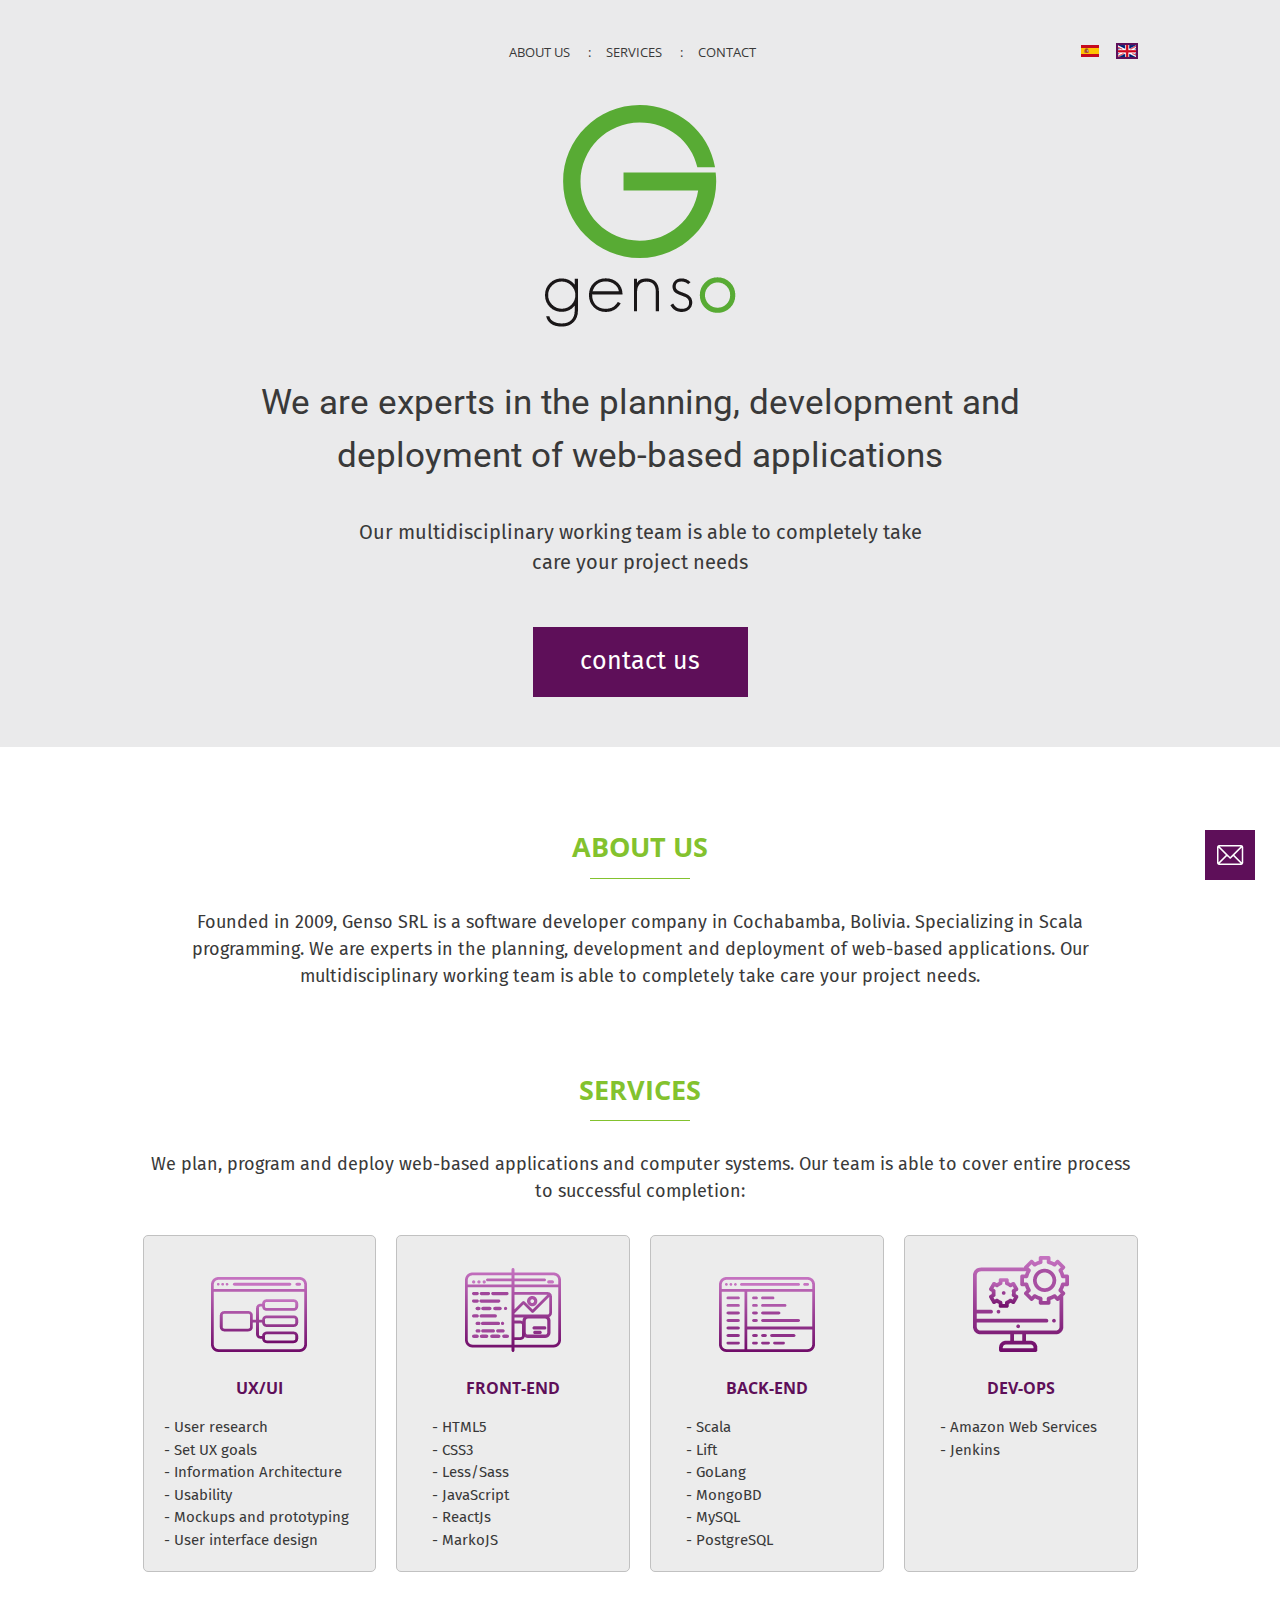
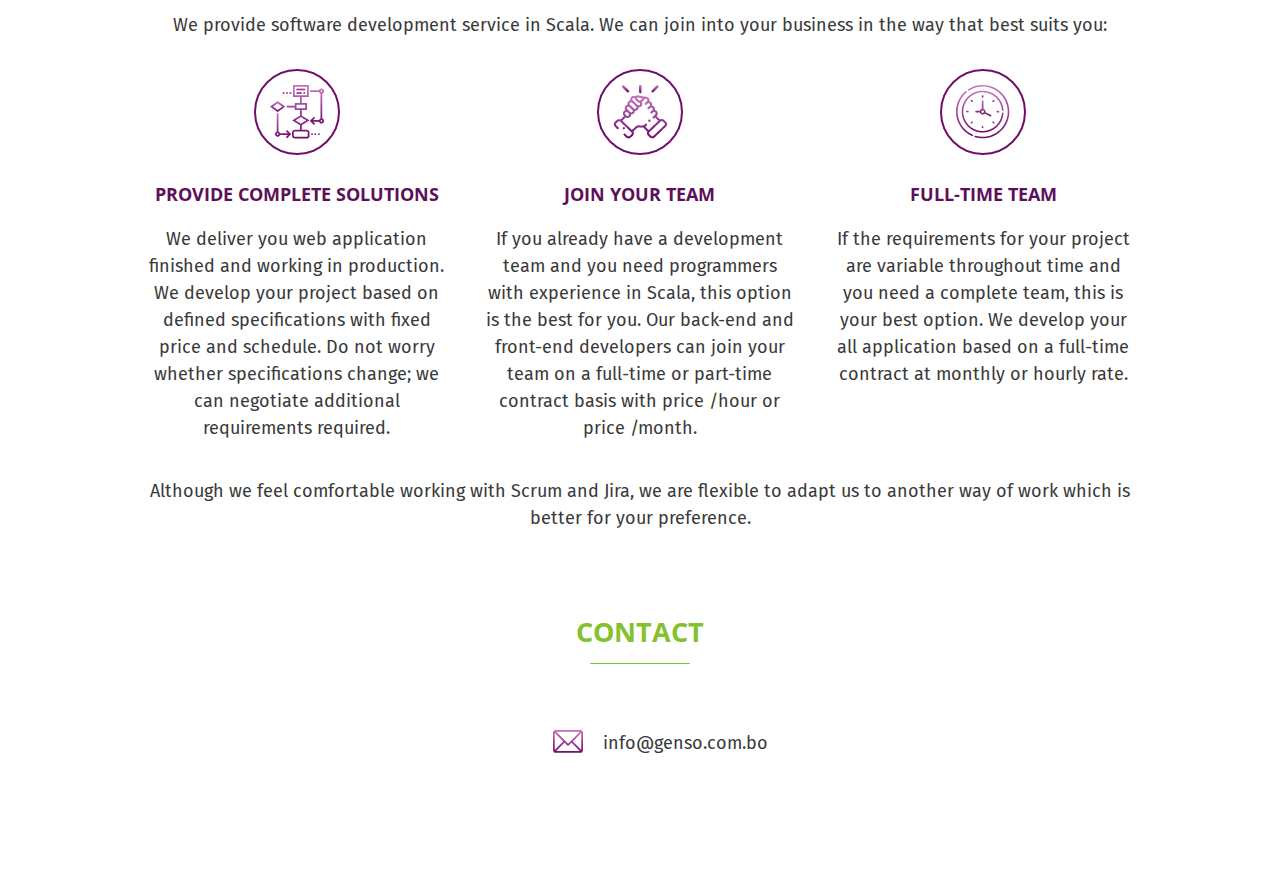
<file: index.html>
<!DOCTYPE html>
<html lang="en">  
  <head>    
    <title>Genso S.R.L.</title>    
    <meta charset="UTF-8">
    <meta name="viewport" content="width=device-width, initial-scale=1.0">
    <meta name="title" content="Genso S.R.L. - Planning, development and deployment of web-based applications">
    <meta name="description" content="We are experts in the planning, development and deployment of web-based applications. We are specialized in Scala programming and our multidisciplinary working team is able to completely take care your project needs.">
    <link href="css/normalize.css" rel="stylesheet" type="text/css"/>      
    <link href="css/styles.css" rel="stylesheet" type="text/css"/>
    <link href="css/media.css" rel="stylesheet" type="text/css"/>
    <link rel="alternate" hreflang="es" href="https://genso.com.bo" /> 
    <link href="favicon.ico" rel="shortcut icon" type="image/vnd.microsoft.icon" />
    <!-- Google Tag Manager -->
    <script>
      (function(w,d,s,l,i){w[l]=w[l]||[];w[l].push({'gtm.start':
      new Date().getTime(),event:'gtm.js'});var f=d.getElementsByTagName(s)[0],
      j=d.createElement(s),dl=l!='dataLayer'?'&l='+l:'';j.async=true;j.src=
      'https://www.googletagmanager.com/gtm.js?id='+i+dl;f.parentNode.insertBefore(j,f);
      })(window,document,'script','dataLayer','GTM-56D4NNF');
    </script>
  <!-- End Google Tag Manager -->
  </head>  
  <body>
    <!-- Google Tag Manager (noscript) -->
    <noscript>
      <iframe src="https://www.googletagmanager.com/ns.html?id=GTM-56D4NNF"
      height="0" width="0" style="display:none;visibility:hidden"></iframe>
    </noscript>
    <!-- End Google Tag Manager (noscript) -->    
    <header class="hero">
      <div class="container">
        <nav class="menu-bar">
          <ul class="menu-bar__items">
            <li class="menu-bar__item">
              <a href="#about-us">About us</a>
            </li>
            <li class="menu-bar__item">
              <a href="#services">Services</a>
            </li>
            <li class="menu-bar__item">
              <a href="#contact">Contact</a>
            </li>
          </ul>
          <ul class="menu-bar__langs">
            <li class="menu-bar__lang-item">
              <a href="/es/">
                <img src="images/es.gif" alt="Español">
              </a> 
            </li>
            <li class="menu-bar__lang-item selected">
              <img src="images/en.gif" alt="Inglés"> 
            </li>
          </ul>
          <a href="#contact" class="button--call-action button--contact-mail">
            <img src="images/email-white.png" alt="Contact">
          </a>
        </nav>
        <h1 class="paragraph--centered">
          <img src="images/logo-genso.png" alt="Genso S.R.L.">
        </h1> 
        <div class="paragraph--centered">
          <p class="hero-main">
            We are experts in the planning, development and deployment of web-based applications
          </p>
          <p class="hero-secundary">
            Our multidisciplinary working team is able to completely take care your project needs
          </p>
          <a href="#contact" class="button--call-action">Contact us</a>
        </div>
      </div>     
    </header>    
    <section class="section-page">      
      <article class="container">
        <h2 id="about-us" class="title title--section">About us</h2>
        <p class="paragraph--centered">
          Founded in 2009, Genso SRL is a software developer company in Cochabamba, Bolivia.  Specializing in Scala programming. We are experts in the planning, development and deployment of web-based applications. Our multidisciplinary working team is   able to  completely   take care  your  project  needs.
        </p>
      </article>      
    </section>
    <section class="section-page">      
      <article class="container">
        <h2 id="services" class="title title--section">Services</h2>
        <p class="paragraph--centered paragraph--more-margin">
          We plan, program and deploy web-based applications and computer systems. Our team is able to cover entire process to successful completion:
        </p>
        <ul class="list-columns service-list">
          <li class="service-list__service">
            <div class="img-container">
              <img src="images/uxui.png" alt="User Experience">
            </div>
            <h3 class="title title--block title--little">UX/UI</h3>
            <ul class="service-list__details service-list__details--no-pd">
              <li>
                - User research
              </li>
              <li>
                - Set UX goals
              </li>
              <li>
                - Information Architecture
              </li>
              <li>
                - Usability
              </li>
              <li>
                - Mockups and prototyping
              </li>
              <li>
                - User interface design
              </li>
            </ul>
          </li>
          <li class="service-list__service">
            <div class="img-container">
              <img src="images/front-end.png" alt="Front-End">
            </div>
            <h3 class="title title--block title--little">Front-End</h3>
            <ul class="service-list__details">
              <li>
                - HTML5
              </li>
              <li>
                - CSS3
              </li>
              <li>
                - Less/Sass
              </li>
              <li>
                - JavaScript
              </li>
              <li>
                - ReactJs
              </li>
              <li>
                - MarkoJS
              </li>
            </ul>
          </li>
          <li class="service-list__service">
            <div class="img-container">
              <img src="images/back-end.png" alt="Back-End">
            </div>
            <h3 class="title title--block title--little">Back-End</h3>
            <ul class="service-list__details">
              <li>
                - Scala
              </li>
              <li>
                - Lift
              </li>
              <li>
                - GoLang
              </li>
              <li>
                - MongoBD
              </li>
              <li>
                - MySQL
              </li>
              <li>
                - PostgreSQL
              </li>
            </ul>
          </li>
          <li class="service-list__service">
            <div class="img-container">
              <div>
                <img src="images/dev-ops.png" alt="Dev-Ops">
              </div>
            </div>
            <h3 class="title title--block title--little">Dev-Ops</h3>
            <ul class="service-list__details">
              <li>
                - Amazon Web Services
              </li>
              <li>
                - Jenkins
              </li>
            </ul>
          </li>
        </ul>
        <p class="paragraph--centered paragraph--more-margin">
          We provide software development service in Scala.  We can join into your business in the way that best suits you:
        </p>
        <ul class="join-into list-columns">
          <li class="join-into__type">
            <div class="paragraph--centered">
              <img src="images/complete-solutions.png" alt="Complete solutions">
            </div>
            <h3 class="title title--block">
              Provide complete solutions
            </h3>
            <p class="paragraph--centered">
              We deliver you web application finished and working in production. We develop your project based on defined specifications with fixed price and  schedule. Do not worry whether specifications change; we can negotiate additional requirements required.
            </p>
          </li>
          <li class="join-into__type">
            <div class="paragraph--centered">
              <img src="images/join-team.png" alt="Join team">
            </div>
            <h3 class="title title--block">
              Join your team
            </h3>
            <p class="paragraph--centered">
              If you already have a development team and you need programmers with experience in Scala, this option is the best for you. Our back-end and front-end developers can join your team on a full-time or part-time contract  basis with price /hour or price /month.
            </p>
          </li>
          <li class="join-into__type">
            <div class="paragraph--centered">
              <img src="images/full-time.png" alt="Full time">
            </div>
            <h3 class="title title--block">
              Full-time team
            </h3>
            <p class="paragraph--centered">
              If the requirements for your project are variable throughout time and you need a complete team, this is your best option. We develop your all application based on a full-time contract at monthly or hourly rate.
            </p>
          </li>
        </ul>
        <p class="paragraph--centered">
          Although we feel comfortable working with Scrum and Jira,  we are flexible to adapt us to another way of work which is better for your preference.
        </p>
      </article>      
    </section>
    <section class="section-page">      
      <article>
        <h2 id="contact" class="title title--section">Contact</h2>
        <div class="list-contacts">
          <ul class="list-contacts__list">
            <li class="list-contacts__contact">
              <p>
                <img src="images/email.png" alt="Email icon"/> info@genso.com.bo
              </p>
            </li>
          </ul>
        </div>
      </article>      
    </section>
  </body>  
</html>
</file>
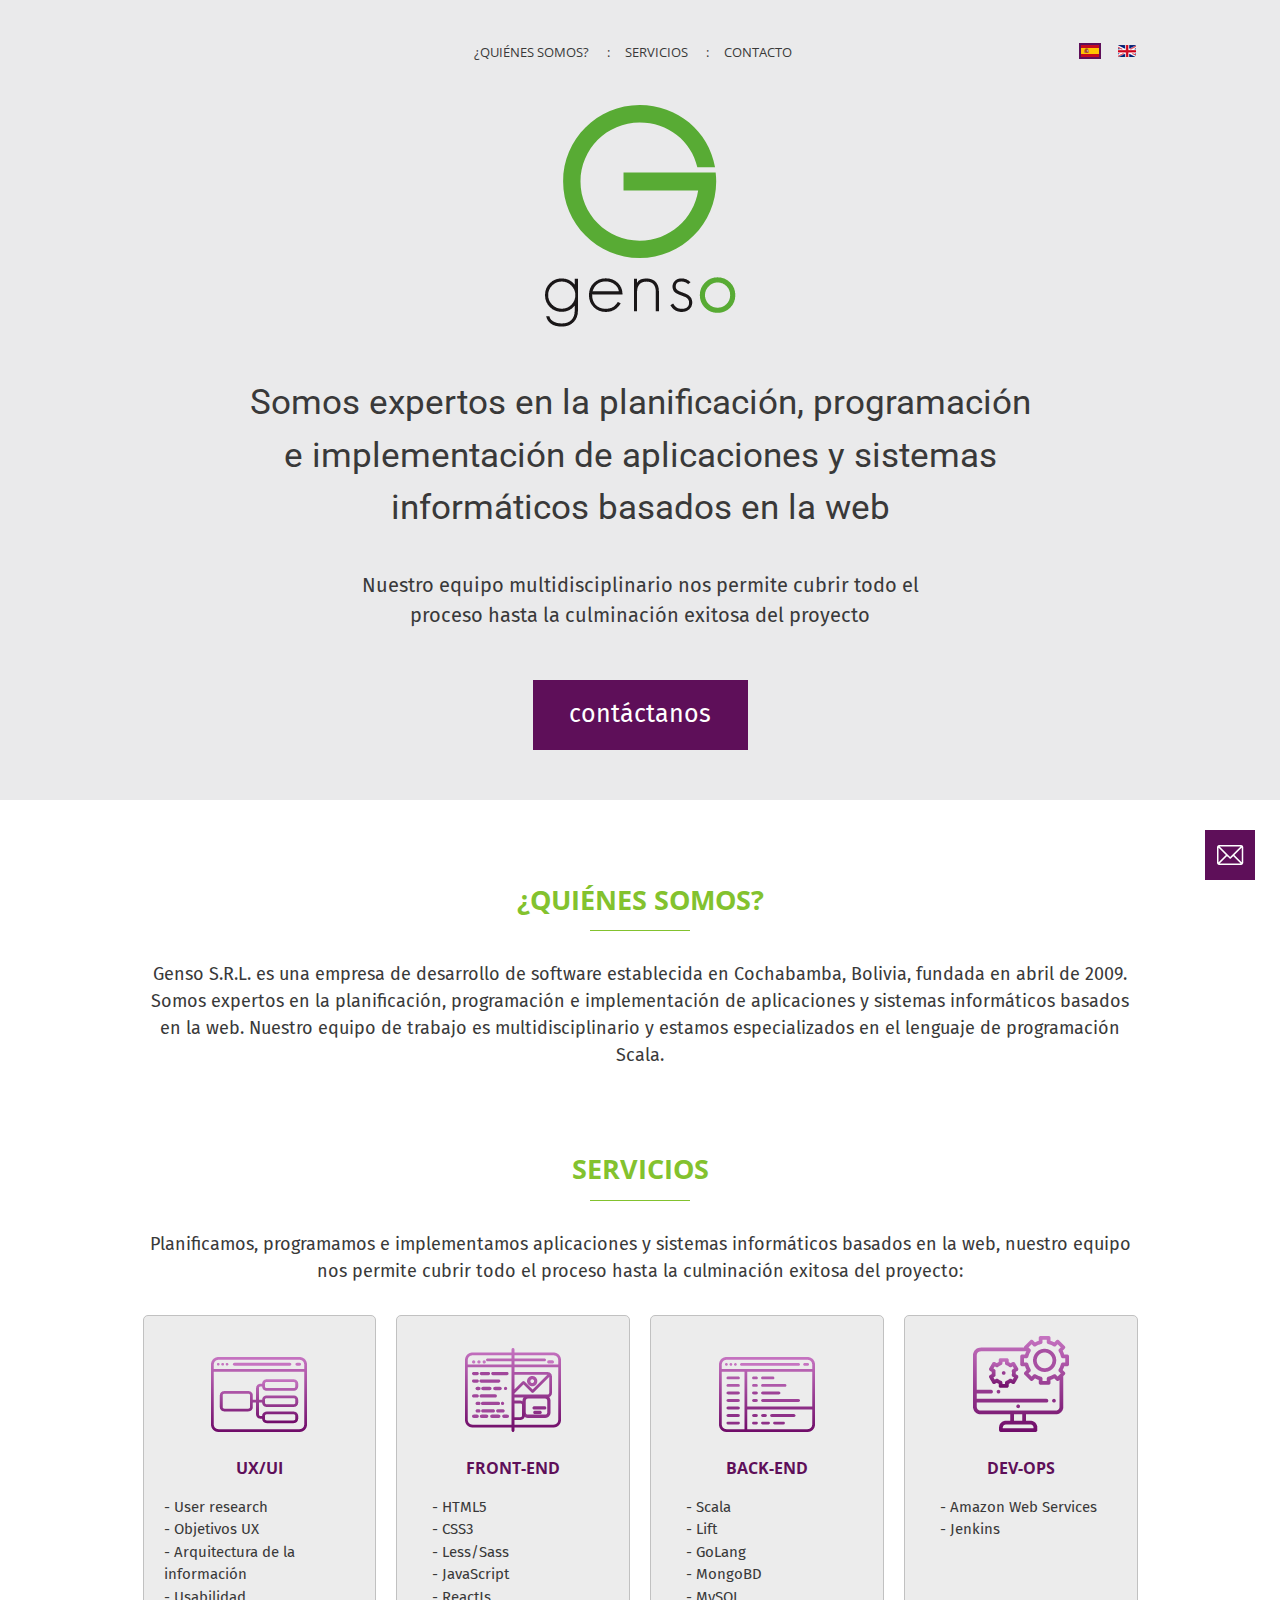
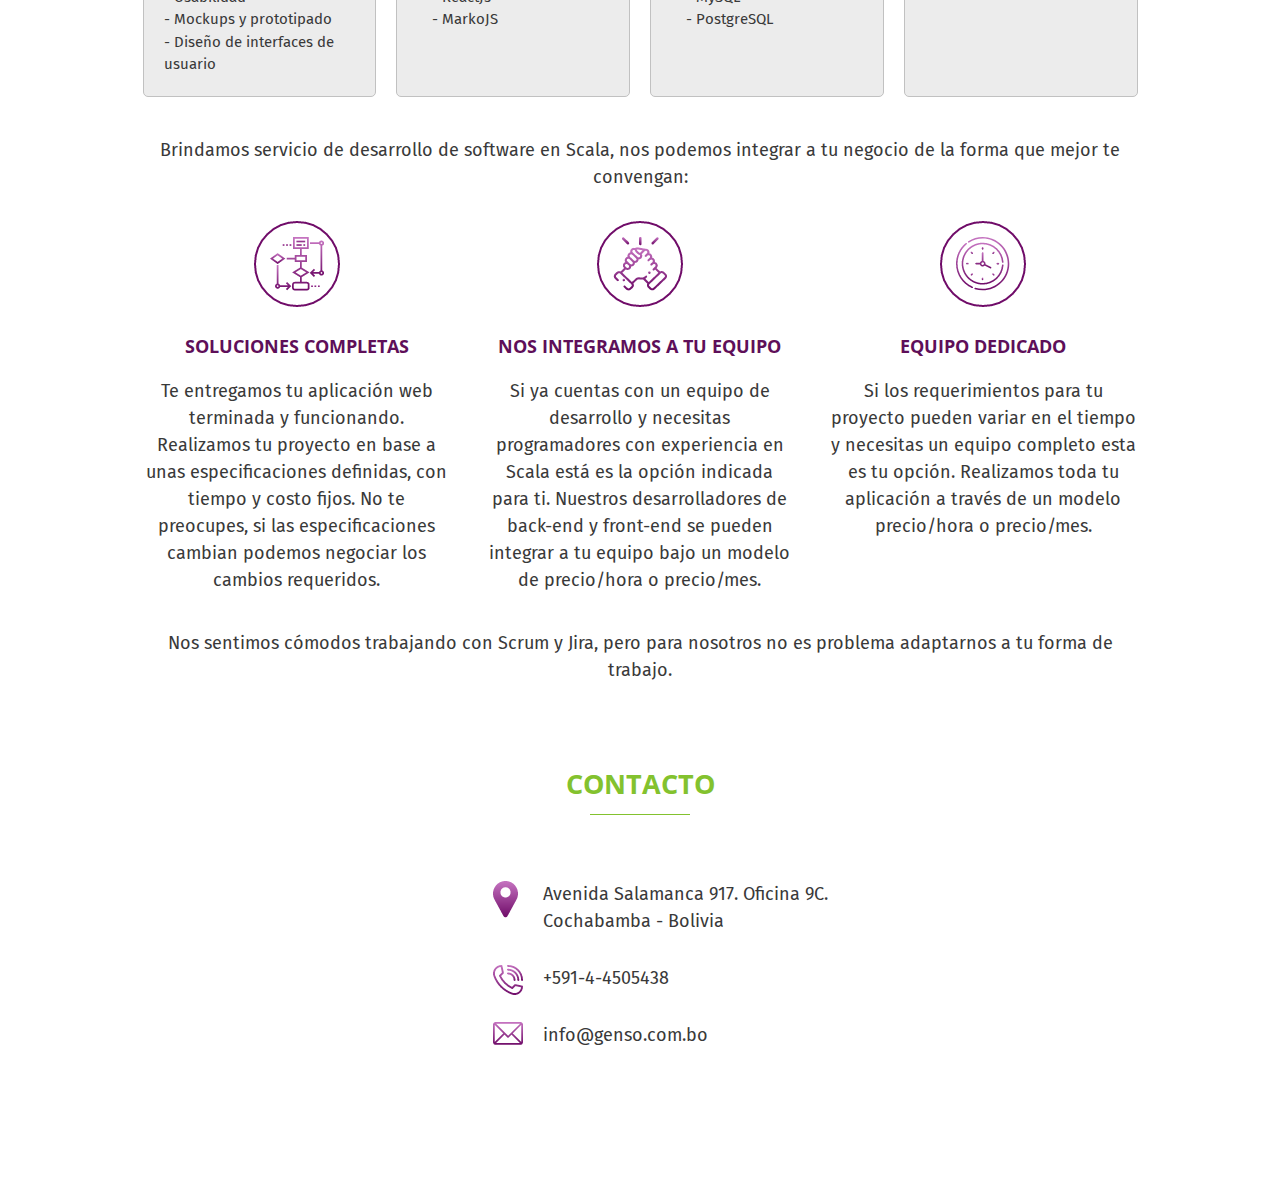
<file: es/index.html>
<!DOCTYPE html>
<html lang="es">  
  <head>    
    <title>Genso S.R.L.</title>    
    <meta charset="UTF-8">
    <meta name="viewport" content="width=device-width, initial-scale=1.0">
    <meta name="title" content="Genso S.R.L. - Planificación, programación e implementación de aplicaciones y sistemas basados en la web. Especializados en Scala ">
    <meta name="description" content="Somos expertos en la planificación, programación e implementación de aplicaciones y sistemas informáticos basados en la web. Estamos especializados en el lenguaje de programación Scala y nuestro equipo multidisciplinario nos permite cubrir todo el proceso hasta la culminación exitosa del proyecto.">
    <link href="../css/normalize.css" rel="stylesheet" type="text/css"/>      
    <link href="../css/styles.css" rel="stylesheet" type="text/css"/>
    <link href="../css/media.css" rel="stylesheet" type="text/css"/>
    <link rel="alternate" hreflang="en" href="https://genso.com.bo/en/" />
    <link href="../favicon.ico" rel="shortcut icon" type="image/vnd.microsoft.icon" />
    <!-- Google Tag Manager -->
    <script>
      (function(w,d,s,l,i){w[l]=w[l]||[];w[l].push({'gtm.start':
      new Date().getTime(),event:'gtm.js'});var f=d.getElementsByTagName(s)[0],
      j=d.createElement(s),dl=l!='dataLayer'?'&l='+l:'';j.async=true;j.src=
      'https://www.googletagmanager.com/gtm.js?id='+i+dl;f.parentNode.insertBefore(j,f);
      })(window,document,'script','dataLayer','GTM-56D4NNF');
    </script>
    <!-- End Google Tag Manager -->
  </head>  
  <body> 
    <!-- Google Tag Manager (noscript) -->
    <noscript>
      <iframe src="https://www.googletagmanager.com/ns.html?id=GTM-56D4NNF"
      height="0" width="0" style="display:none;visibility:hidden"></iframe>
    </noscript>
    <!-- End Google Tag Manager (noscript) -->   
    <header class="hero">
      <div class="container">
        <nav class="menu-bar">
          <ul class="menu-bar__items">
            <li class="menu-bar__item">
              <a href="#about-us">¿Quiénes somos?</a>
            </li>
            <li class="menu-bar__item">
              <a href="#services">Servicios</a>
            </li>
            <li class="menu-bar__item">
              <a href="#contact">Contacto</a>
            </li>
          </ul>
          <ul class="menu-bar__langs">
            <li class="menu-bar__lang-item selected">
                <img src="../images/es.gif" alt="Español"> 
            </li>
            <li class="menu-bar__lang-item">
              <a href="/">
                <img src="../images/en.gif" alt="Inglés"> 
              </a>
            </li>
          </ul>
          <a href="#contact" class="button--call-action button--contact-mail">
            <img src="../images/email-white.png" alt="Contacto">
          </a>
        </nav>
        <h1 class="paragraph--centered">
          <img src="../images/logo-genso.png" alt="Genso S.R.L.">
        </h1> 
        <div class="paragraph--centered">
          <p class="hero-main">
            Somos expertos en la planificación, programación e implementación de aplicaciones y sistemas informáticos basados en la web
          </p>
          <p class="hero-secundary">
            Nuestro equipo multidisciplinario nos permite cubrir todo el proceso hasta la culminación exitosa del proyecto
          </p>
          <a href="#contact" class="button--call-action">Contáctanos</a>
        </div>
      </div>     
    </header>    
    <section class="section-page">      
      <article class="container">
        <h2 id="about-us" class="title title--section">¿Quiénes somos?</h2>
        <p class="paragraph--centered">
          Genso S.R.L. es una empresa de desarrollo de software establecida en Cochabamba, Bolivia, fundada en abril de 2009. Somos expertos en la planificación, programación e implementación de aplicaciones y sistemas informáticos basados en la web. Nuestro equipo de trabajo es multidisciplinario y estamos especializados en el lenguaje de programación Scala.
        </p>
      </article>      
    </section>
    <section class="section-page">      
      <article class="container">
        <h2 id="services" class="title title--section">Servicios</h2>
        <p class="paragraph--centered paragraph--more-margin">
          Planificamos, programamos e implementamos aplicaciones y sistemas informáticos basados en la web, nuestro equipo nos permite cubrir todo el proceso hasta la culminación exitosa del proyecto:
        </p>
        <ul class="list-columns service-list">
          <li class="service-list__service">
            <div class="img-container">
              <img src="../images/uxui.png" alt="User Experience">
            </div>
            <h3 class="title title--block title--little">UX/UI</h3>
            <ul class="service-list__details service-list__details--no-pd">
              <li>
                - User research
              </li>
              <li>
                - Objetivos UX
              </li>
              <li>
                - Arquitectura de la información
              </li>
              <li>
                - Usabilidad
              </li>
              <li>
                - Mockups y prototipado
              </li>
              <li>
                - Diseño de interfaces de usuario
              </li>
            </ul>
          </li>
          <li class="service-list__service">
            <div class="img-container">
              <img src="../images/front-end.png" alt="Front-End">
            </div>
            <h3 class="title title--block title--little">Front-End</h3>
            <ul class="service-list__details">
              <li>
                - HTML5
              </li>
              <li>
                - CSS3
              </li>
              <li>
                - Less/Sass
              </li>
              <li>
                - JavaScript
              </li>
              <li>
                - ReactJs
              </li>
              <li>
                - MarkoJS
              </li>
            </ul>
          </li>
          <li class="service-list__service">
            <div class="img-container">
              <img src="../images/back-end.png" alt="Back-End">
            </div>
            <h3 class="title title--block title--little">Back-End</h3>
            <ul class="service-list__details">
              <li>
                - Scala
              </li>
              <li>
                - Lift
              </li>
              <li>
                - GoLang
              </li>
              <li>
                - MongoBD
              </li>
              <li>
                - MySQL
              </li>
              <li>
                - PostgreSQL
              </li>
            </ul>
          </li>
          <li class="service-list__service">
            <div class="img-container">
              <div>
                <img src="../images/dev-ops.png" alt="Dev-Ops">
              </div>
            </div>
            <h3 class="title title--block title--little">Dev-Ops</h3>
            <ul class="service-list__details">
              <li>
                - Amazon Web Services
              </li>
              <li>
                - Jenkins
              </li>
            </ul>
          </li>
        </ul>
        <p class="paragraph--centered paragraph--more-margin">
          Brindamos servicio de desarrollo de software en Scala, nos podemos integrar a tu negocio de la forma que mejor te convengan:
        </p>
        <ul class="join-into list-columns">
          <li class="join-into__type">
            <div class="paragraph--centered">
              <img src="../images/complete-solutions.png" alt="Soluciones completas">
            </div>
            <h3 class="title title--block">
              Soluciones completas
            </h3>
            <p class="paragraph--centered">
              Te entregamos tu aplicación web terminada y funcionando. Realizamos tu proyecto en base a unas especificaciones definidas, con tiempo y costo fijos. No te preocupes, si las especificaciones cambian podemos negociar los cambios requeridos.
            </p>
          </li>
          <li class="join-into__type">
            <div class="paragraph--centered">
              <img src="../images/join-team.png" alt="Nos integramos a tu equipo">
            </div>
            <h3 class="title title--block">
              Nos integramos a tu equipo
            </h3>
            <p class="paragraph--centered">
              Si ya cuentas con un equipo de desarrollo y necesitas programadores con experiencia en Scala está es la opción indicada para ti. Nuestros desarrolladores de back-end y front-end se pueden integrar a tu equipo bajo un modelo de precio/hora o precio/mes.
            </p>
          </li>
          <li class="join-into__type">
            <div class="paragraph--centered">
              <img src="../images/full-time.png" alt="Equipo dedicado">
            </div>
            <h3 class="title title--block">
              Equipo dedicado
            </h3>
            <p class="paragraph--centered">
              Si los requerimientos para tu proyecto pueden variar en el tiempo y necesitas un equipo completo esta es tu opción. Realizamos toda tu aplicación a través de un modelo precio/hora o precio/mes.
            </p>
          </li>
        </ul>
        <p class="paragraph--centered">
          Nos sentimos cómodos trabajando con Scrum y Jira, pero para nosotros no es problema adaptarnos a tu forma de trabajo.
        </p>
      </article>      
    </section>
    <section class="section-page">      
      <article>
        <h2 id="contact" class="title title--section">Contacto</h2>
        <div class="list-contacts">
          <ul class="list-contacts__list">
            <li class="list-contacts__contact">
              <p>
                <img src="../images/pin.png" alt="Ícono localización"/> Avenida Salamanca 917. Oficina 9C.<br/>Cochabamba - Bolivia
              </p>
            </li>
            <li class="list-contacts__contact">
              <p>
                <img src="../images/phone.png" alt="Ícono teléfono"/> +591-4-4505438
              </p>
            </li>
            <li class="list-contacts__contact">
              <p>
                <img src="../images/email.png" alt="Ícono email"/> info@genso.com.bo
              </p>
            </li>
            <!-- <li class="list-contacts__contact">
              <p>
                <img src="images/logo-linkedin.png" alt=""/> www.bo.linkedin.com
              </p>
            </li> -->
          </ul>
        </div>
      </article>      
    </section>
  </body>
</html>
</file>
<file: css/styles.css>
@import url('https://fonts.googleapis.com/css2?family=Fira+Sans&family=Open+Sans&family=Roboto:wght@500&display=swap');

* {
    box-sizing: border-box;
}
body {
  padding: 0;
  margin: 0;
  font-family: 'Fira Sans', sans-serif;
  font-size: 18px;
  line-height: 1.5;
  color: #393939;
}
a {
  text-decoration: none;
}
.section-page {
  margin-bottom: 80px;
}
.container {
  width: 995px;
  margin-left: auto;
  margin-right: auto;
}
.menu-bar {
  text-align: center;
  font-size: 13px;
  font-family: 'Open Sans', sans-serif;
  position: relative;
}
.menu-bar a {
  color: #393939;
  text-transform: uppercase;
  margin-right: 15px;
  cursor: pointer;
  display: inline-block;
  padding-bottom: 3px;
}
.menu-bar a:hover,
.menu-bar.selected {
  color: #5E0F59;
  border-bottom: 1px solid #5E0F59;
}
.menu-bar.selected {
  cursor: default;
}
.menu-bar__items {
  display: inline-flex;
  list-style: none;
  height: 25px;
  padding: 0;
}
.menu-bar__item {}
.menu-bar__item::after {
  content: ':';
  display: inline-block;
  margin-right: 15px;
}
.menu-bar__item:last-child {
  margin: 0;
}
/* .menu-bar__item a {
  margin-right: 0;
} */
.menu-bar__item:last-child::after {
  display: none;
}
.menu-bar__langs {
  position: absolute;
  display: flex;
  right: 0;
  top: 0;
  padding: 0;
  list-style: none;
  text-align: left;
  /* height: 20px; */
  /* overflow: hidden; */
}
.menu-bar__langs.open {
  height: auto;
}
.menu-bar__lang-item {
  line-height: 0;
}
.menu-bar__langs a {
  border: 2px solid transparent;
  padding: 0;
  margin: 0;
}
.menu-bar__langs a:hover,
.menu-bar__lang-item.selected  {
  border: 2px solid #5E0F59;
  display: inline-block;
}
.menu-bar__lang-item:first-child {
  margin-right: 15px;
}
.title {
  text-transform: uppercase;
  text-align: center;
  font-family: 'Open Sans', sans-serif;
}
.title--section {
  color: #83C22E;
  margin-top: 0;
  margin-bottom: 30px;
}
.title--section::after {
  background-color: #83C22E;
  display: block;
  content: '';
  height: 1px;
  width: 100px;
  margin-left: auto;
  margin-right: auto;
  margin-top: 10px;
}
.title--block {
  color: #5E0F59;
  font-size: 18px;
}
.title--little {
  font-size: 16px;
}
.paragraph--centered {
  text-align: center;
}
.paragraph--more-margin {
  margin-bottom: 30px;
}
.hero {
  width: 100%;
  padding-top: 30px;
  padding-bottom: 50px;
  background: #EAEAEB;
  margin-bottom: 80px;
}
.hero-main {
  font-family: 'Roboto', sans-serif;
  font-size: 35px;
  width: 80%;
}
.hero-secundary {
  font-size: 20px;
  width: 60%;
  margin-bottom: 50px;
}
.hero-main,
.hero-secundary {
  margin-left: auto;
  margin-right: auto;
}
.button--call-action {
  display: inline-flex;
  background: #5E0F59;
  width: 215px;
  height: 70px;
  color: #fff;
  text-align: center;
  font-size: 25px;
  text-align: center;
  text-transform: lowercase;
  align-items: center;
  justify-content: center;
}
.button--contact-mail {
  width: 50px;
  height: 50px;
  position: fixed;
  right: 10px;
  bottom: 20px;
  margin: 0;
  padding-top: 7px;
}
.service-list {
  margin-bottom: 40px;
}
.service-list__service {
  border-radius: 5px;
  background-color: #ececec;
  border: 1px solid #C1C1C1;
  margin-right: 20px;
  padding: 20px;
}
.service-list__service img {}
.service-list__service:last-child {
  margin-right: 0;
}
.service-list__details {
  font-size: 15px;
  padding-left: 15px;
  list-style: none;
}
.service-list__details--no-pd {
  padding: 0;
}
.img-container {
  text-align: center;
}
.join-into {}
.join-into__type {
  margin-right: 35px;
}
.join-into__type:last-child {
  margin-right: 0;
}
.list-columns {
  padding: 0;
  display: flex;
  list-style: none;
  justify-content: space-between;
}
.list-columns li {
  width: 100%;
}
.list-contacts {
  text-align: center;
}
.list-contacts__list {
  list-style: none;
  display: inline-block;
}
.list-contacts__contact {
  padding-left: 50px;
  position: relative;
  margin-bottom: 30px;
  text-align: left;
}
.list-contacts img {
  position: absolute;
  left: 0;
  top: 0;
}
</file>
<file: css/media.css>
@media (max-width: 995px) {
  .container {
    width: 100%;
    padding-left: 15px;
    padding-right: 15px;
  }
}

@media (max-width: 994px) {
  .service-list {
    flex-wrap: wrap;
  }
  li.service-list__service {
    margin-right: 0;
    width: 49%;
    margin-bottom: 25px;
  }
}

@media (max-width: 480px) {
  .hero-main {
    font-size: 28px;
    width: 100%;
  }
  .hero-secundary {
    width: 100%;
  }
  li.service-list__service {
    margin-right: 0;
    width: 100%;
  }
  .list-columns {
    flex-direction: column;
  }
}

@media (max-width: 600px) {
  .menu-bar {
    height: 51px;
  }
  .menu-bar__items {
    display: none;
  }
}
</file>
